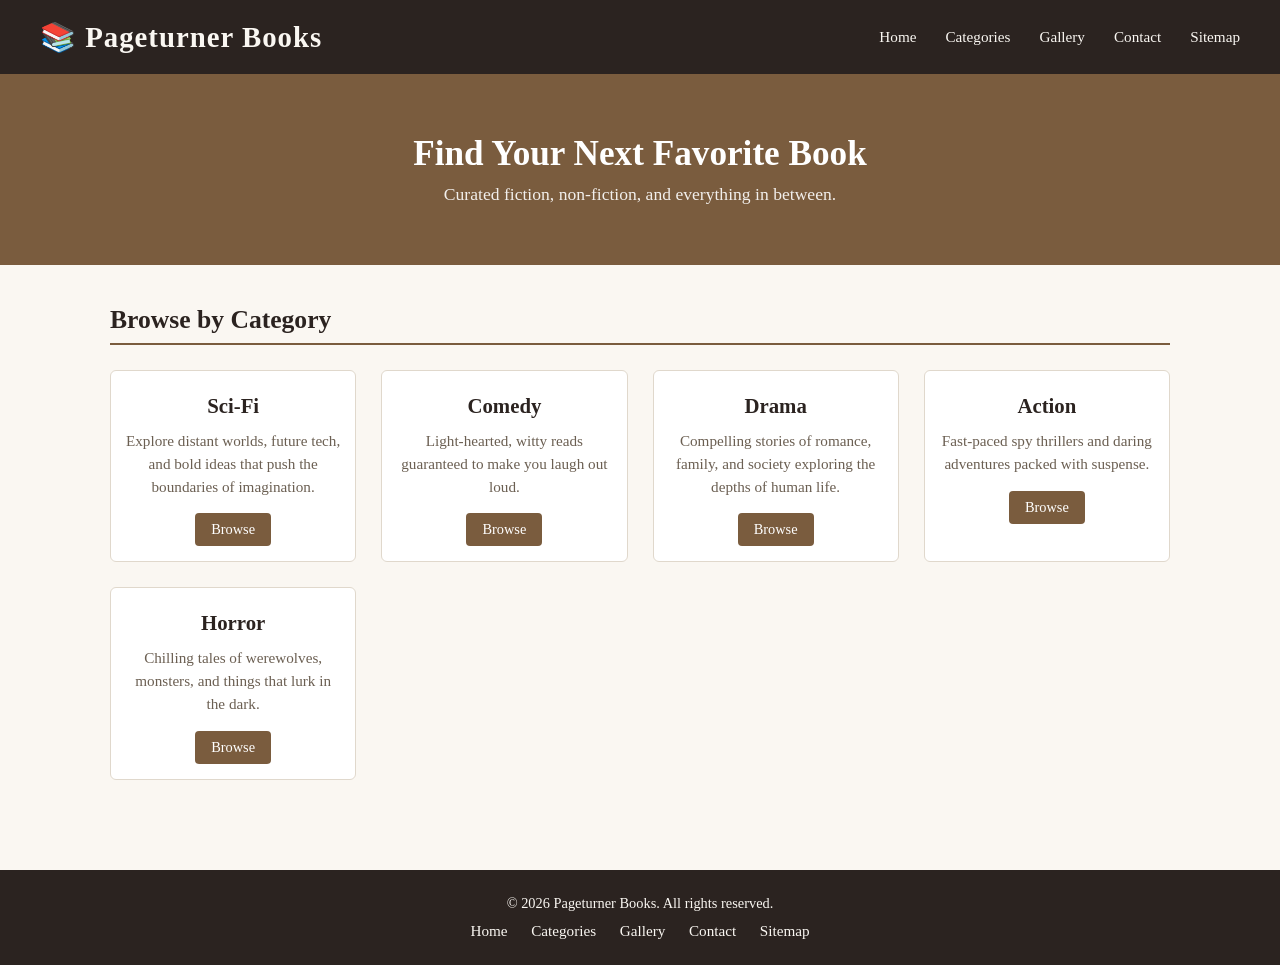
<file: index.html>
<!DOCTYPE html>
<html lang="en">
<head>
<meta charset="UTF-8">
<meta name="viewport" content="width=device-width, initial-scale=1.0">
<title>Pageturner Books | Online Book Store</title>
<meta name="description" content="Pageturner Books is a curated online bookstore offering fiction, non-fiction, sci-fi, comedy, drama, action, and horror books.">
<link rel="stylesheet" href="style.css">

<script type="application/ld+json">
{
  "@context": "https://schema.org",
  "@type": "BookStore",
  "name": "Pageturner Books",
  "description": "Pageturner Books is a curated bookstore offering fiction, non-fiction, sci-fi, comedy, drama, action, and horror books.",
  "url": "https://example.com/",
  "telephone": "+91-9876543210",
  "address": {
    "@type": "PostalAddress",
    "streetAddress": "123 Book Street",
    "addressLocality": "Surat",
    "addressRegion": "Gujarat",
    "postalCode": "395005",
    "addressCountry": "IN"
  },
  "openingHours": [
    "Mo-Fr 09:00-20:00",
    "Sa-Su 10:00-18:00"
  ],
  "priceRange": "$$"
}
</script>
</head>
<body>

<header>
  <h1>📚 Pageturner Books</h1>
  <nav>
    <a href="index.html">Home</a>
    <a href="menu.html">Categories</a>
    <a href="gallery.html">Gallery</a>
    <a href="contact.html">Contact</a>
    <a href="sitemap.html">Sitemap</a>
  </nav>
</header>

<section class="hero">
  <h2>Find Your Next Favorite Book</h2>
  <p>Curated fiction, non-fiction, and everything in between.</p>
</section>

<main>
  <h2>Browse by Category</h2>
  <div class="books">

    <div class="book-card">
      <h3>Sci-Fi</h3>
      <p class="desc">Explore distant worlds, future tech, and bold ideas that push the boundaries of imagination.</p>
      <button class="btn">Browse</button>
    </div>

    <div class="book-card">
      <h3>Comedy</h3>
      <p class="desc">Light-hearted, witty reads guaranteed to make you laugh out loud.</p>
      <button class="btn">Browse</button>
    </div>

    <div class="book-card">
      <h3>Drama</h3>
      <p class="desc">Compelling stories of romance, family, and society exploring the depths of human life.</p>
      <button class="btn">Browse</button>
    </div>

    <div class="book-card">
      <h3>Action</h3>
      <p class="desc">Fast-paced spy thrillers and daring adventures packed with suspense.</p>
      <button class="btn">Browse</button>
    </div>

    <div class="book-card">
      <h3>Horror</h3>
      <p class="desc">Chilling tales of werewolves, monsters, and things that lurk in the dark.</p>
      <button class="btn">Browse</button>
    </div>

  </div>
</main>

<footer>
  <p>&copy; 2026 Pageturner Books. All rights reserved.</p>
  <nav>
    <a href="index.html">Home</a>
    <a href="menu.html">Categories</a>
    <a href="gallery.html">Gallery</a>
    <a href="contact.html">Contact</a>
    <a href="sitemap.html">Sitemap</a>
  </nav>
</footer>

</body>
</html>
</file>
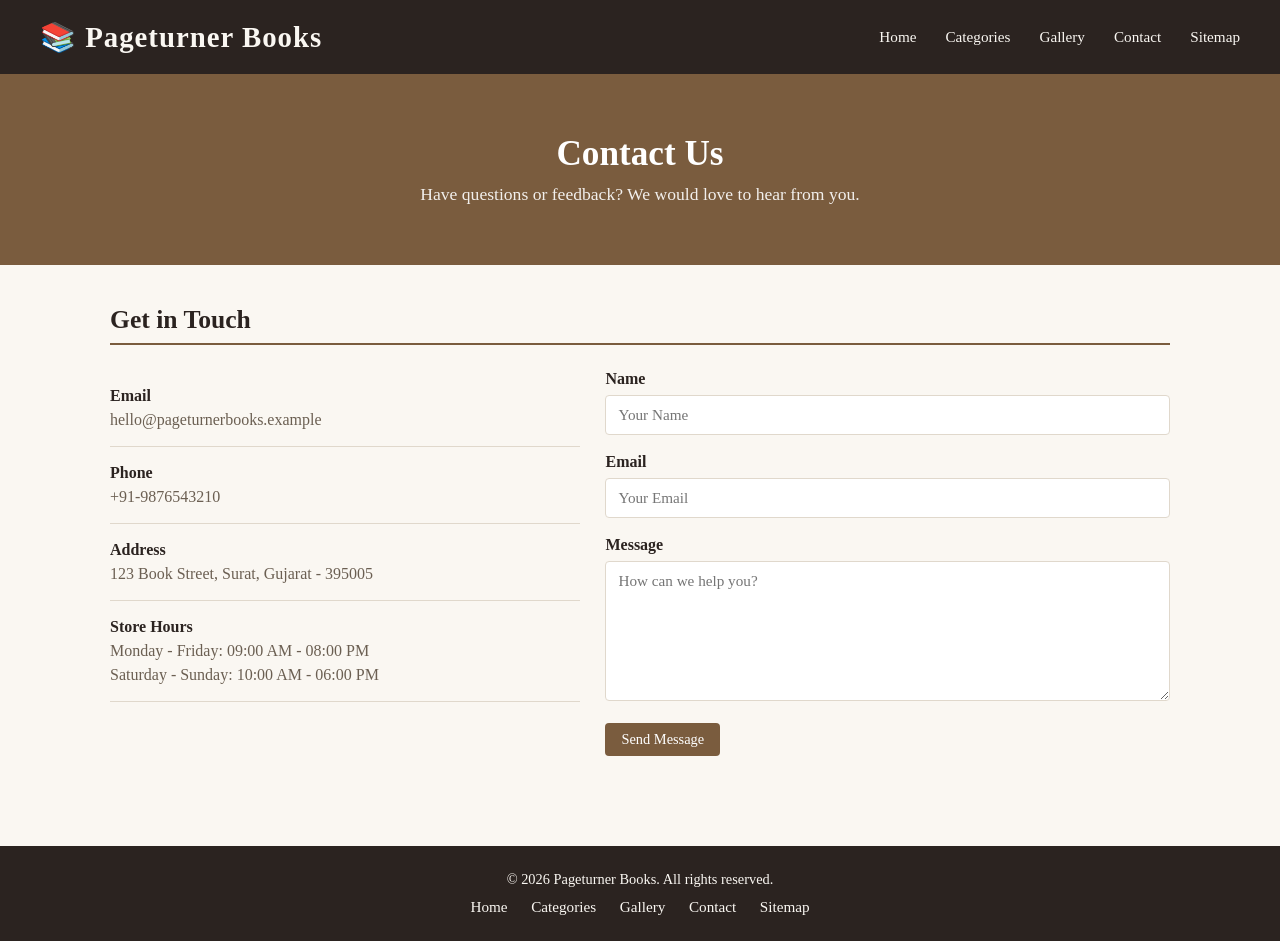
<file: contact.html>
<!DOCTYPE html>
<html lang="en">
<head>
<meta charset="UTF-8">
<meta name="viewport" content="width=device-width, initial-scale=1.0">
<title>Contact Us | Pageturner Books</title>
<meta name="description" content="Get in touch with Pageturner Books. Use our contact form or details to reach out for bookstore enquiries and support.">
<link rel="stylesheet" href="style.css">
</head>
<body>

<header>
  <h1>📚 Pageturner Books</h1>
  <nav>
    <a href="index.html">Home</a>
    <a href="menu.html">Categories</a>
    <a href="gallery.html">Gallery</a>
    <a href="contact.html">Contact</a>
    <a href="sitemap.html">Sitemap</a>
  </nav>
</header>

<section class="hero">
  <h2>Contact Us</h2>
  <p>Have questions or feedback? We would love to hear from you.</p>
</section>

<main>
  <h2>Get in Touch</h2>
  <div class="contact-layout">
    
    <div>
      <ul class="contact-info">
        <li>
          <strong>Email</strong><br>
          hello@pageturnerbooks.example
        </li>
        <li>
          <strong>Phone</strong><br>
          +91-9876543210
        </li>
        <li>
          <strong>Address</strong><br>
          123 Book Street, Surat, Gujarat - 395005
        </li>
        <li>
          <strong>Store Hours</strong><br>
          Monday - Friday: 09:00 AM - 08:00 PM<br>
          Saturday - Sunday: 10:00 AM - 06:00 PM
        </li>
      </ul>
    </div>

    <div>
      <form action="#" method="POST">
        <div class="form-group">
          <label for="name">Name</label>
          <input type="text" id="name" name="name" required placeholder="Your Name">
        </div>

        <div class="form-group">
          <label for="email">Email</label>
          <input type="email" id="email" name="email" required placeholder="Your Email">
        </div>

        <div class="form-group">
          <label for="message">Message</label>
          <textarea id="message" name="message" required placeholder="How can we help you?"></textarea>
        </div>

        <button type="submit" class="btn">Send Message</button>
      </form>
    </div>

  </div>
</main>

<footer>
  <p>&copy; 2026 Pageturner Books. All rights reserved.</p>
  <nav>
    <a href="index.html">Home</a>
    <a href="menu.html">Categories</a>
    <a href="gallery.html">Gallery</a>
    <a href="contact.html">Contact</a>
    <a href="sitemap.html">Sitemap</a>
  </nav>
</footer>

</body>
</html>
</file>
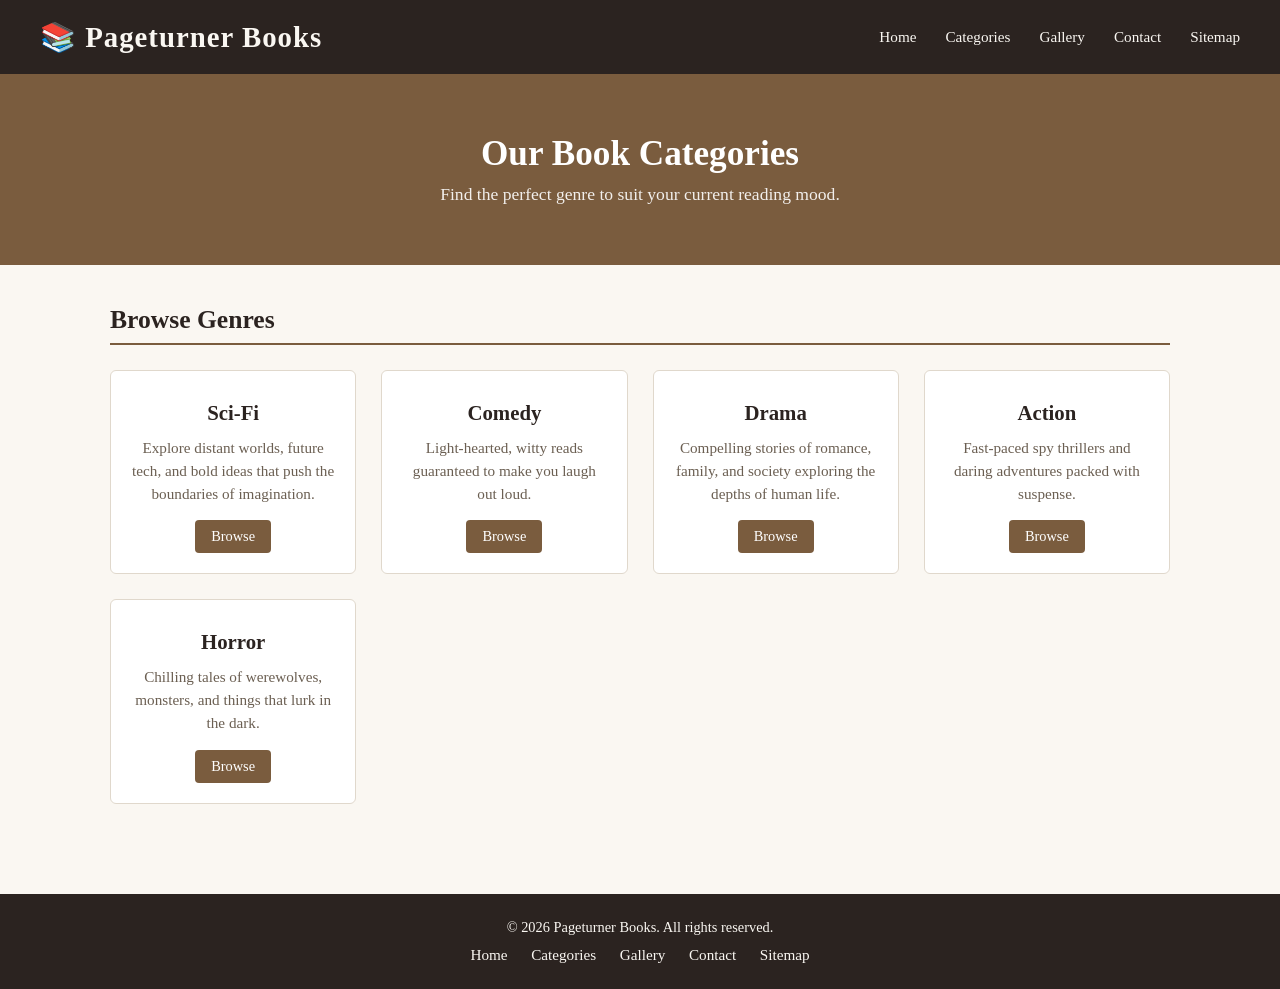
<file: menu.html>
<!DOCTYPE html>
<html lang="en">
<head>
<meta charset="UTF-8">
<meta name="viewport" content="width=device-width, initial-scale=1.0">
<title>Book Categories | Pageturner Books</title>
<meta name="description" content="Browse the curated book categories available at Pageturner Books, including Sci-Fi, Comedy, Drama, Action, and Horror.">
<link rel="stylesheet" href="style.css">
</head>
<body>

<header>
  <h1>📚 Pageturner Books</h1>
  <nav>
    <a href="index.html">Home</a>
    <a href="menu.html">Categories</a>
    <a href="gallery.html">Gallery</a>
    <a href="contact.html">Contact</a>
    <a href="sitemap.html">Sitemap</a>
  </nav>
</header>

<section class="hero">
  <h2>Our Book Categories</h2>
  <p>Find the perfect genre to suit your current reading mood.</p>
</section>

<main>
  <h2>Browse Genres</h2>
  <div class="cards">

    <div class="card">
      <div class="category-icon"></div>
      <h3>Sci-Fi</h3>
      <p>Explore distant worlds, future tech, and bold ideas that push the boundaries of imagination.</p>
      <button class="btn">Browse</button>
    </div>

    <div class="card">
      <div class="category-icon"></div>
      <h3>Comedy</h3>
      <p>Light-hearted, witty reads guaranteed to make you laugh out loud.</p>
      <button class="btn">Browse</button>
    </div>

    <div class="card">
      <div class="category-icon"></div>
      <h3>Drama</h3>
      <p>Compelling stories of romance, family, and society exploring the depths of human life.</p>
      <button class="btn">Browse</button>
    </div>

    <div class="card">
      <div class="category-icon"></div>
      <h3>Action</h3>
      <p>Fast-paced spy thrillers and daring adventures packed with suspense.</p>
      <button class="btn">Browse</button>
    </div>

    <div class="card">
      <div class="category-icon"></div>
      <h3>Horror</h3>
      <p>Chilling tales of werewolves, monsters, and things that lurk in the dark.</p>
      <button class="btn">Browse</button>
    </div>

  </div>
</main>

<footer>
  <p>&copy; 2026 Pageturner Books. All rights reserved.</p>
  <nav>
    <a href="index.html">Home</a>
    <a href="menu.html">Categories</a>
    <a href="gallery.html">Gallery</a>
    <a href="contact.html">Contact</a>
    <a href="sitemap.html">Sitemap</a>
  </nav>
</footer>

</body>
</html>
</file>
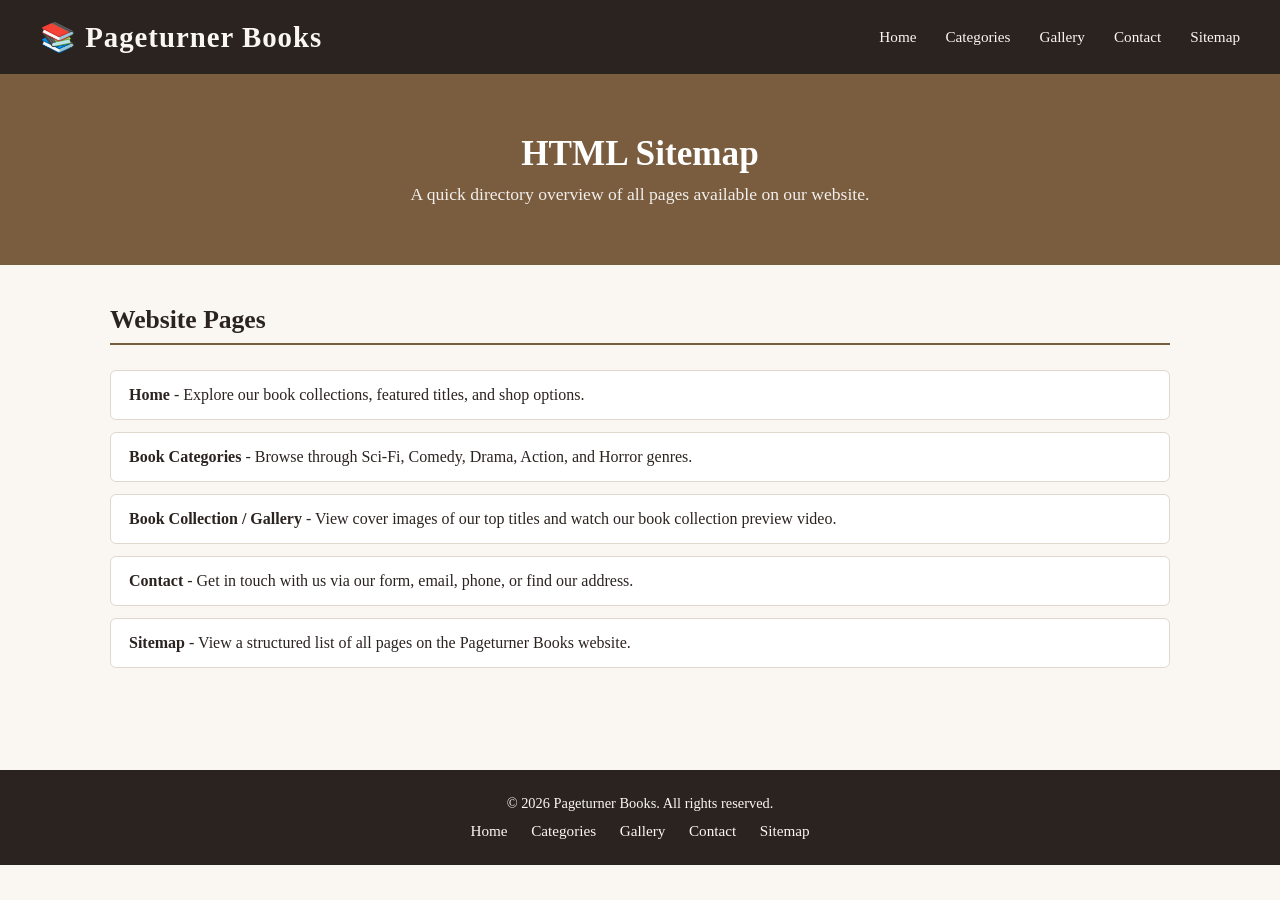
<file: sitemap.html>
<!DOCTYPE html>
<html lang="en">
<head>
<meta charset="UTF-8">
<meta name="viewport" content="width=device-width, initial-scale=1.0">
<title>HTML Sitemap | Pageturner Books</title>
<meta name="description" content="HTML sitemap directory for Pageturner Books, providing quick links to all main pages.">
<link rel="stylesheet" href="style.css">
</head>
<body>

<header>
  <h1>📚 Pageturner Books</h1>
  <nav>
    <a href="index.html">Home</a>
    <a href="menu.html">Categories</a>
    <a href="gallery.html">Gallery</a>
    <a href="contact.html">Contact</a>
    <a href="sitemap.html">Sitemap</a>
  </nav>
</header>

<section class="hero">
  <h2>HTML Sitemap</h2>
  <p>A quick directory overview of all pages available on our website.</p>
</section>

<main>
  <h2>Website Pages</h2>
  <ul class="sitemap-list">
    <li>
      <a href="index.html">
        <strong>Home</strong> - Explore our book collections, featured titles, and shop options.
      </a>
    </li>
    <li>
      <a href="menu.html">
        <strong>Book Categories</strong> - Browse through Sci-Fi, Comedy, Drama, Action, and Horror genres.
      </a>
    </li>
    <li>
      <a href="gallery.html">
        <strong>Book Collection / Gallery</strong> - View cover images of our top titles and watch our book collection preview video.
      </a>
    </li>
    <li>
      <a href="contact.html">
        <strong>Contact</strong> - Get in touch with us via our form, email, phone, or find our address.
      </a>
    </li>
    <li>
      <a href="sitemap.html">
        <strong>Sitemap</strong> - View a structured list of all pages on the Pageturner Books website.
      </a>
    </li>
  </ul>
</main>

<footer>
  <p>&copy; 2026 Pageturner Books. All rights reserved.</p>
  <nav>
    <a href="index.html">Home</a>
    <a href="menu.html">Categories</a>
    <a href="gallery.html">Gallery</a>
    <a href="contact.html">Contact</a>
    <a href="sitemap.html">Sitemap</a>
  </nav>
</footer>

</body>
</html>
</file>
<file: style.css>
* {
    margin: 0;
    padding: 0;
    box-sizing: border-box;
}

body {
    font-family: Georgia, "Times New Roman", serif;
    background: #faf7f2;
    color: #2b2320;
}

header {
    background: #2b2320;
    color: #faf7f2;
    padding: 20px 40px;
    display: flex;
    justify-content: space-between;
    align-items: center;
}

header h1 {
    font-size: 1.8rem;
    letter-spacing: 1px;
}

nav a {
    color: #faf7f2;
    text-decoration: none;
    margin-left: 25px;
    font-size: 0.95rem;
}

nav a:hover {
    text-decoration: underline;
}

.hero {
    background: #7a5c3e;
    color: #fff;
    text-align: center;
    padding: 60px 20px;
}

.hero h2 {
    font-size: 2.2rem;
    margin-bottom: 10px;
}

.hero p {
    font-size: 1.1rem;
    opacity: 0.9;
}

main {
    max-width: 1100px;
    margin: 0 auto;
    padding: 40px 20px;
}

main h2 {
    margin-bottom: 25px;
    font-size: 1.6rem;
    border-bottom: 2px solid #7a5c3e;
    padding-bottom: 8px;
}

/* Home Page Specific Classes (matched from bookstore.html internal CSS) */
.books {
    display: grid;
    grid-template-columns: repeat(auto-fill, minmax(200px, 1fr));
    gap: 25px;
}

.book-card {
    background: #fff;
    border: 1px solid #e0d8cc;
    border-radius: 6px;
    padding: 15px;
    text-align: center;
    transition: transform 0.2s ease, box-shadow 0.2s ease;
}

.book-card:hover {
    transform: translateY(-4px);
    box-shadow: 0 6px 14px rgba(0, 0, 0, 0.1);
}

.book-card h3 {
    font-size: 1.3rem;
    margin-bottom: 12px;
    margin-top: 8px;
}

.book-card p.desc {
    color: #6b5f52;
    font-size: 0.95rem;
    margin-bottom: 15px;
    line-height: 1.5;
}

/* Categories Page Card Classes (menu.html) */
.cards {
    display: grid;
    grid-template-columns: repeat(auto-fill, minmax(200px, 1fr));
    gap: 25px;
}

.card {
    background: #fff;
    border: 1px solid #e0d8cc;
    border-radius: 6px;
    padding: 20px;
    text-align: center;
    transition: transform 0.2s ease, box-shadow 0.2s ease;
}

.card:hover {
    transform: translateY(-4px);
    box-shadow: 0 6px 14px rgba(0, 0, 0, 0.1);
}

.card h3 {
    font-size: 1.3rem;
    margin-bottom: 12px;
    margin-top: 8px;
}

.card p {
    color: #6b5f52;
    font-size: 0.95rem;
    margin-bottom: 15px;
    line-height: 1.5;
}

.category-icon {
    font-size: 2.5rem;
    margin-bottom: 10px;
}

/* Contact Page Classes (contact.html) */
.contact-layout {
    display: grid;
    grid-template-columns: 1fr 1.2fr;
    gap: 25px;
}

.contact-info {
    list-style: none;
}

.contact-info li {
    padding: 14px 0;
    border-bottom: 1px solid #e0d8cc;
    color: #6b5f52;
    line-height: 1.5;
}

.contact-info strong {
    color: #2b2320;
}

.form-group {
    margin-bottom: 18px;
}

.form-group label {
    display: block;
    margin-bottom: 7px;
    font-weight: bold;
}

.form-group input,
.form-group textarea {
    width: 100%;
    padding: 10px 12px;
    border: 1px solid #e0d8cc;
    border-radius: 4px;
    background: #fff;
    color: #2b2320;
    font-family: inherit;
    font-size: 0.95rem;
}

.form-group textarea {
    min-height: 140px;
    resize: vertical;
}

.form-group input:focus,
.form-group textarea:focus {
    outline: none;
    border-color: #7a5c3e;
    box-shadow: 0 0 0 2px rgba(122, 92, 62, 0.15);
}

.btn {
    background: #7a5c3e;
    color: #fff;
    border: none;
    padding: 8px 16px;
    border-radius: 4px;
    cursor: pointer;
    font-size: 0.9rem;
    font-family: inherit;
}

.btn:hover {
    background: #5f4630;
}

/* Sitemap Page Classes (sitemap.html) */
.sitemap-list {
    list-style: none;
}

.sitemap-list li {
    margin-bottom: 12px;
}

.sitemap-list a {
    display: block;
    background: #fff;
    border: 1px solid #e0d8cc;
    border-radius: 6px;
    padding: 15px 18px;
    color: #2b2320;
    text-decoration: none;
    transition: transform 0.2s ease, box-shadow 0.2s ease;
}

.sitemap-list a:hover {
    transform: translateY(-3px);
    box-shadow: 0 6px 14px rgba(0, 0, 0, 0.1);
    color: #7a5c3e;
}

/* Footer Section styling */
footer {
    background: #2b2320;
    color: #faf7f2;
    text-align: center;
    padding: 25px;
    margin-top: 50px;
    font-size: 0.9rem;
}

footer nav {
    margin-top: 10px;
}

footer nav a {
    margin: 0 10px;
    color: #faf7f2;
    text-decoration: none;
}

footer nav a:hover {
    text-decoration: underline;
}

/* Gallery Page Classes (gallery.html) */
.gallery-container {
    display: flex;
    flex-wrap: wrap;
    gap: 25px;
    justify-content: center;
}

.gallery-item {
    background: #fff;
    border: 1px solid #e0d8cc;
    border-radius: 6px;
    padding: 15px;
    width: calc(33.33% - 17px);
    text-align: center;
    transition: transform 0.2s ease, box-shadow 0.2s ease;
}

.gallery-item:hover {
    transform: translateY(-4px);
    box-shadow: 0 6px 14px rgba(0, 0, 0, 0.1);
}

.gallery-item .image-container {
    width: 100%;
    height: 280px;
    display: flex;
    align-items: center;
    justify-content: center;
    background: #faf7f2;
    border-radius: 4px;
    margin-bottom: 12px;
    overflow: hidden;
}

.gallery-item .image-container img {
    max-width: 100%;
    max-height: 100%;
    width: auto;
    height: auto;
    object-fit: contain;
    border-radius: 4px;
}

.gallery-item h3 {
    font-size: 1.2rem;
    margin-bottom: 8px;
    color: #2b2320;
}

.gallery-item p {
    color: #6b5f52;
    font-size: 0.9rem;
    margin-bottom: 10px;
}

.gallery-video-container {
    margin-top: 50px;
    text-align: center;
}

.gallery-video {
    width: 100%;
    max-width: 750px;
    border-radius: 8px;
    border: 1px solid #e0d8cc;
    box-shadow: 0 4px 10px rgba(0, 0, 0, 0.05);
    outline: none;
}

/* Media Queries for responsiveness */
@media (max-width: 700px) {
    header {
        flex-direction: column;
        gap: 15px;
        text-align: center;
        padding: 20px;
    }

    nav a {
        margin: 0 8px;
    }

    .hero {
        padding: 45px 20px;
    }

    .hero h2 {
        font-size: 1.8rem;
    }

    main {
        padding: 30px 15px;
    }

    .contact-layout {
        grid-template-columns: 1fr;
    }

    .books, .cards {
        grid-template-columns: 1fr;
    }

    .gallery-item {
        width: 100%;
    }
}
</file>
